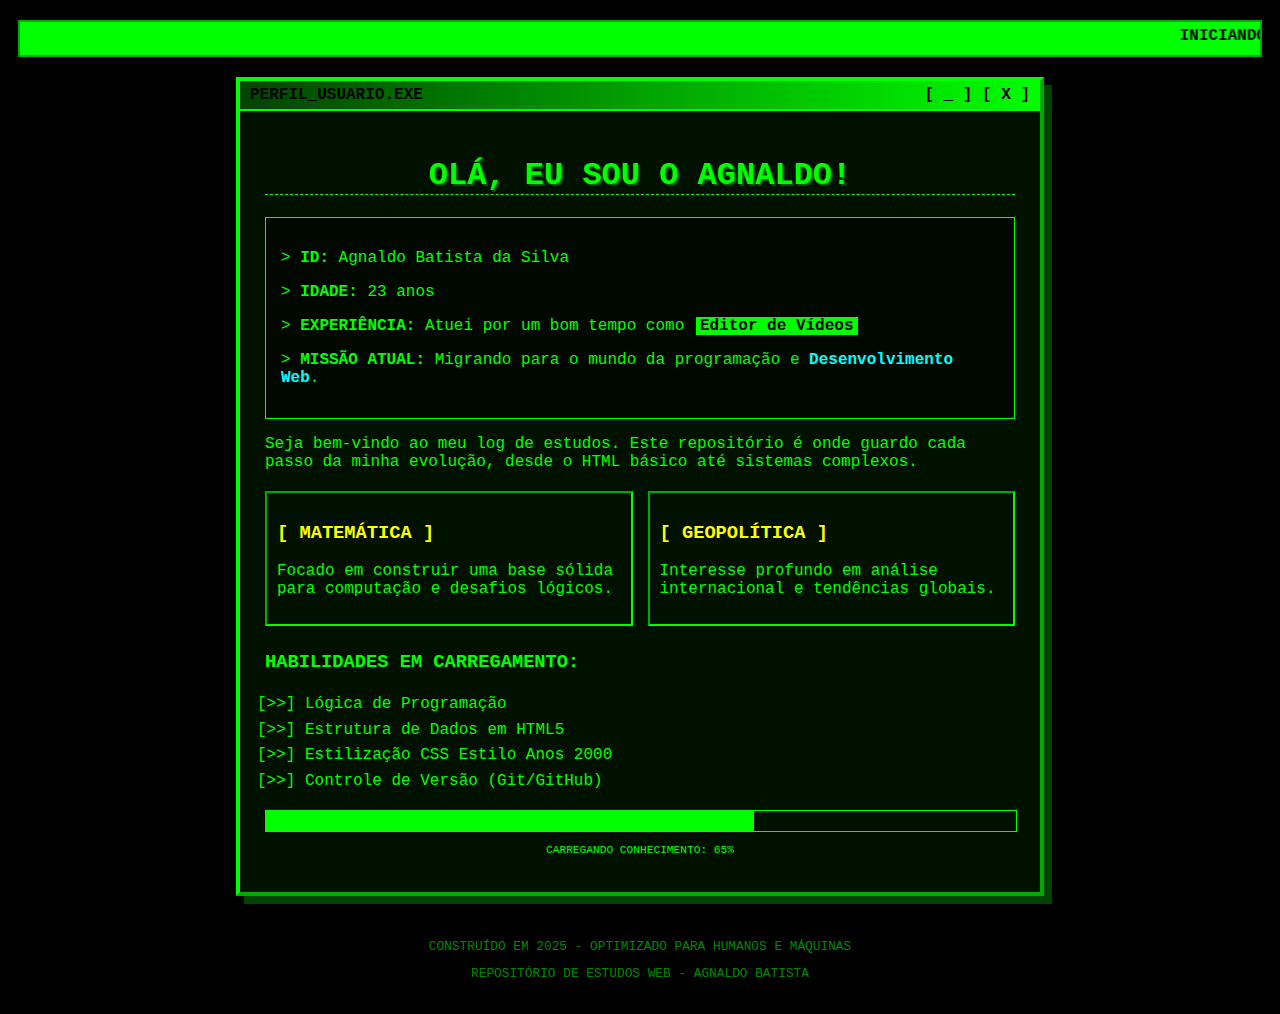
<file: index.html>
<!DOCTYPE html>
<html lang="pt-br">
<head>
    <meta charset="UTF-8">
    <meta name="viewport" content="width=device-width, initial-scale=1.0">
    <title>BATISTA_SYSTEM_V1.0</title>
    <style>
        /* RESET E FUNDO MATRIX */
        body {
            font-family: "Courier New", Courier, monospace;
            background-color: #000;
            color: #00FF00; /* Verde Neon clássico */
            margin: 0;
            padding: 20px;
            display: flex;
            flex-direction: column;
            align-items: center;
            overflow-x: hidden;
        }

        /* TEXTO CORRENDO (MARQUEE ESTILIZADO) */
        .top-bar {
            background-color: #00FF00;
            color: #000;
            width: 100%;
            font-weight: bold;
            padding: 5px 0;
            margin-bottom: 20px;
            text-transform: uppercase;
            border: 2px solid #00AA00;
        }

        /* CONTAINER PRINCIPAL ESTILO WINDOWS ANTIGO */
        .window {
            background-color: #001100;
            border: 4px outset #00FF00; /* Borda 3D */
            box-shadow: 8px 8px 0px #004400;
            max-width: 800px;
            width: 90%;
            padding: 0;
        }

        .window-header {
            background: linear-gradient(90deg, #004400, #00FF00);
            color: #000;
            padding: 5px 10px;
            font-weight: bold;
            display: flex;
            justify-content: space-between;
            border-bottom: 2px solid #00FF00;
        }

        .content {
            padding: 25px;
        }

        h1 {
            text-align: center;
            text-transform: uppercase;
            text-shadow: 2px 2px #005500;
            border-bottom: 1px dashed #00FF00;
        }

        .bio-section {
            border: 1px solid #00FF00;
            padding: 15px;
            margin: 15px 0;
            background-color: #000800;
        }

        /* DESTAQUES */
        .tag {
            background-color: #00FF00;
            color: #000;
            padding: 0 4px;
            font-weight: bold;
            margin: 0 2px;
        }

        .highlight-blue {
            color: #00FFFF;
            font-weight: bold;
        }

        /* LISTAS E INTERESSES */
        ul {
            list-style: "[>>] ";
            line-height: 1.6;
        }

        .grid-interests {
            display: grid;
            grid-template-columns: 1fr 1fr;
            gap: 15px;
            margin-top: 20px;
        }

        .box {
            border: 2px inset #00FF00;
            padding: 10px;
        }

        /* RODAPÉ E CONTADOR */
        footer {
            margin-top: 30px;
            text-align: center;
            font-size: 0.8em;
            color: #008800;
        }

        .loading-bar {
            width: 100%;
            border: 1px solid #00FF00;
            height: 20px;
            margin-top: 10px;
            position: relative;
        }

        .progress {
            width: 65%; /* Progresso do seu aprendizado */
            background-color: #00FF00;
            height: 100%;
        }
    </style>
</head>
<body>

    <div class="top-bar">
        <marquee scrollamount="10">INICIANDO TRANSIÇÃO PARA TECH... STATUS: ESTUDANDO DESENVOLVIMENTO WEB... FOCO NO CÓDIGO...</marquee>
    </div>

    <div class="window">
        <div class="window-header">
            <span>PERFIL_USUARIO.EXE</span>
            <span>[ _ ] [ X ]</span>
        </div>
        
        <div class="content">
            <h1>Olá, eu sou o Agnaldo!</h1>
            
            <div class="bio-section">
                <p>> <b>ID:</b> Agnaldo Batista da Silva</p>
                <p>> <b>IDADE:</b> 23 anos</p>
                <p>> <b>EXPERIÊNCIA:</b> Atuei por um bom tempo como <span class="tag">Editor de Vídeos</span></p>
                <p>> <b>MISSÃO ATUAL:</b> Migrando para o mundo da programação e <span class="highlight-blue">Desenvolvimento Web</span>.</p>
            </div>

            <p>Seja bem-vindo ao meu log de estudos. Este repositório é onde guardo cada passo da minha evolução, desde o HTML básico até sistemas complexos.</p>

            <div class="grid-interests">
                <div class="box">
                    <h3 style="color: #FFFF00;">[ MATEMÁTICA ]</h3>
                    <p>Focado em construir uma base sólida para computação e desafios lógicos.</p>
                </div>
                <div class="box">
                    <h3 style="color: #FFFF00;">[ GEOPOLÍTICA ]</h3>
                    <p>Interesse profundo em análise internacional e tendências globais.</p>
                </div>
            </div>

            <h3 style="margin-top: 25px;">HABILIDADES EM CARREGAMENTO:</h3>
            <ul>
                <li>Lógica de Programação</li>
                <li>Estrutura de Dados em HTML5</li>
                <li>Estilização CSS Estilo Anos 2000</li>
                <li>Controle de Versão (Git/GitHub)</li>
            </ul>

            <div class="loading-bar">
                <div class="progress"></div>
            </div>
            <p style="font-size: 0.7em; text-align: center;">CARREGANDO CONHECIMENTO: 65%</p>
        </div>
    </div>

    <footer>
        <p>CONSTRUÍDO EM 2025 - OPTIMIZADO PARA HUMANOS E MÁQUINAS</p>
        <p>REPOSITÓRIO DE ESTUDOS WEB - AGNALDO BATISTA</p>
    </footer>

</body>
</html>
</file>
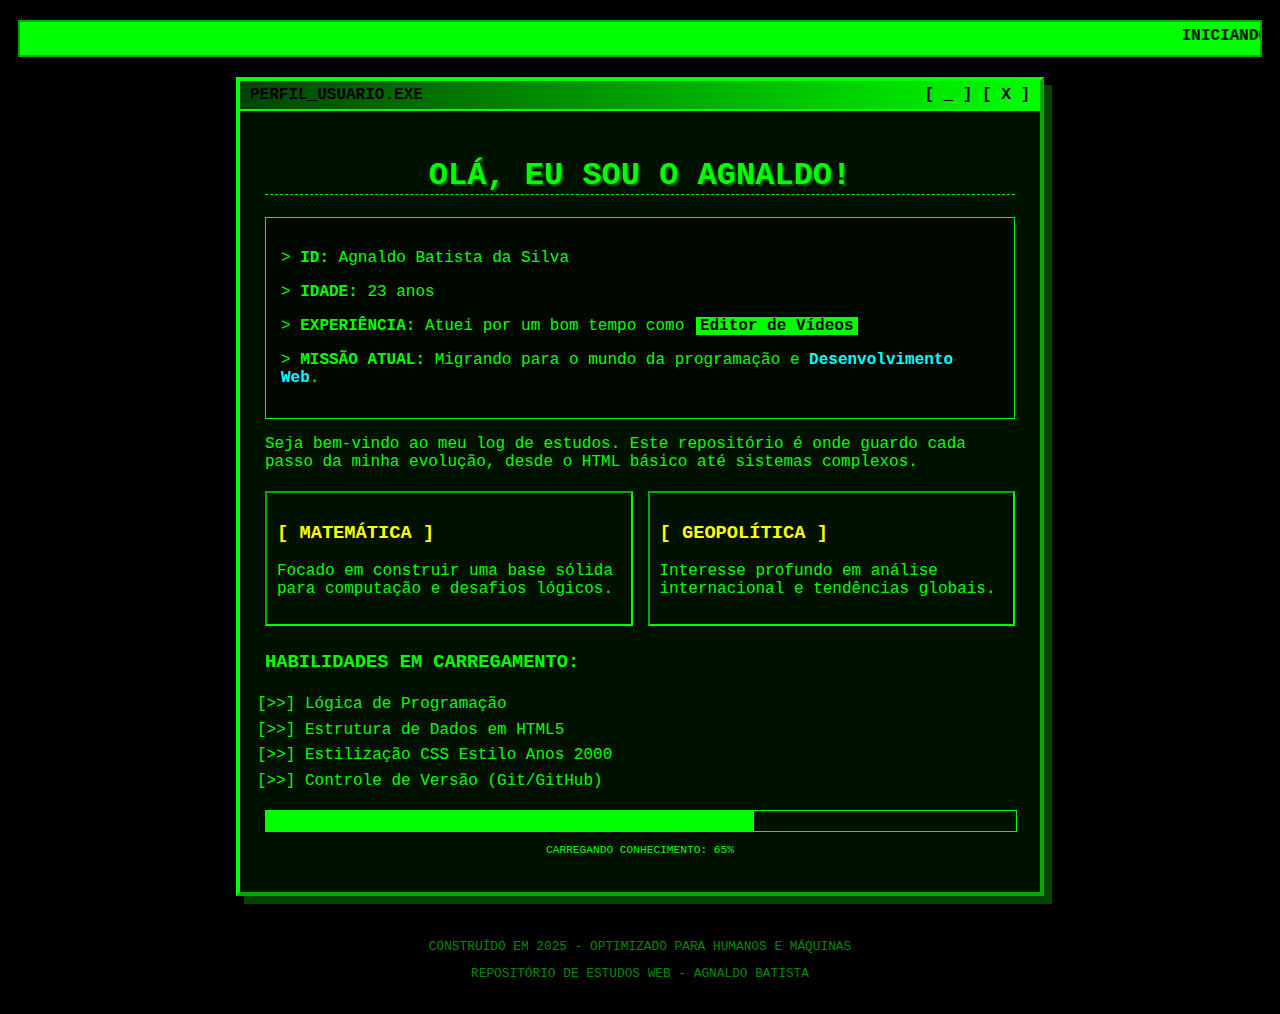
<file: apresentação.html>
<!DOCTYPE html>
<html lang="pt-br">
<head>
    <meta charset="UTF-8">
    <meta name="viewport" content="width=device-width, initial-scale=1.0">
    <title>BATISTA_SYSTEM_V1.0</title>
    <style>
        /* RESET E FUNDO MATRIX */
        body {
            font-family: "Courier New", Courier, monospace;
            background-color: #000;
            color: #00FF00; /* Verde Neon clássico */
            margin: 0;
            padding: 20px;
            display: flex;
            flex-direction: column;
            align-items: center;
            overflow-x: hidden;
        }

        /* TEXTO CORRENDO (MARQUEE ESTILIZADO) */
        .top-bar {
            background-color: #00FF00;
            color: #000;
            width: 100%;
            font-weight: bold;
            padding: 5px 0;
            margin-bottom: 20px;
            text-transform: uppercase;
            border: 2px solid #00AA00;
        }

        /* CONTAINER PRINCIPAL ESTILO WINDOWS ANTIGO */
        .window {
            background-color: #001100;
            border: 4px outset #00FF00; /* Borda 3D */
            box-shadow: 8px 8px 0px #004400;
            max-width: 800px;
            width: 90%;
            padding: 0;
        }

        .window-header {
            background: linear-gradient(90deg, #004400, #00FF00);
            color: #000;
            padding: 5px 10px;
            font-weight: bold;
            display: flex;
            justify-content: space-between;
            border-bottom: 2px solid #00FF00;
        }

        .content {
            padding: 25px;
        }

        h1 {
            text-align: center;
            text-transform: uppercase;
            text-shadow: 2px 2px #005500;
            border-bottom: 1px dashed #00FF00;
        }

        .bio-section {
            border: 1px solid #00FF00;
            padding: 15px;
            margin: 15px 0;
            background-color: #000800;
        }

        /* DESTAQUES */
        .tag {
            background-color: #00FF00;
            color: #000;
            padding: 0 4px;
            font-weight: bold;
            margin: 0 2px;
        }

        .highlight-blue {
            color: #00FFFF;
            font-weight: bold;
        }

        /* LISTAS E INTERESSES */
        ul {
            list-style: "[>>] ";
            line-height: 1.6;
        }

        .grid-interests {
            display: grid;
            grid-template-columns: 1fr 1fr;
            gap: 15px;
            margin-top: 20px;
        }

        .box {
            border: 2px inset #00FF00;
            padding: 10px;
        }

        /* RODAPÉ E CONTADOR */
        footer {
            margin-top: 30px;
            text-align: center;
            font-size: 0.8em;
            color: #008800;
        }

        .loading-bar {
            width: 100%;
            border: 1px solid #00FF00;
            height: 20px;
            margin-top: 10px;
            position: relative;
        }

        .progress {
            width: 65%; /* Progresso do seu aprendizado */
            background-color: #00FF00;
            height: 100%;
        }
    </style>
</head>
<body>

    <div class="top-bar">
        <marquee scrollamount="10">INICIANDO TRANSIÇÃO PARA TECH... STATUS: ESTUDANDO DESENVOLVIMENTO WEB... FOCO NO CÓDIGO...</marquee>
    </div>

    <div class="window">
        <div class="window-header">
            <span>PERFIL_USUARIO.EXE</span>
            <span>[ _ ] [ X ]</span>
        </div>
        
        <div class="content">
            <h1>Olá, eu sou o Agnaldo!</h1>
            
            <div class="bio-section">
                <p>> <b>ID:</b> Agnaldo Batista da Silva</p>
                <p>> <b>IDADE:</b> 23 anos</p>
                <p>> <b>EXPERIÊNCIA:</b> Atuei por um bom tempo como <span class="tag">Editor de Vídeos</span></p>
                <p>> <b>MISSÃO ATUAL:</b> Migrando para o mundo da programação e <span class="highlight-blue">Desenvolvimento Web</span>.</p>
            </div>

            <p>Seja bem-vindo ao meu log de estudos. Este repositório é onde guardo cada passo da minha evolução, desde o HTML básico até sistemas complexos.</p>

            <div class="grid-interests">
                <div class="box">
                    <h3 style="color: #FFFF00;">[ MATEMÁTICA ]</h3>
                    <p>Focado em construir uma base sólida para computação e desafios lógicos.</p>
                </div>
                <div class="box">
                    <h3 style="color: #FFFF00;">[ GEOPOLÍTICA ]</h3>
                    <p>Interesse profundo em análise internacional e tendências globais.</p>
                </div>
            </div>

            <h3 style="margin-top: 25px;">HABILIDADES EM CARREGAMENTO:</h3>
            <ul>
                <li>Lógica de Programação</li>
                <li>Estrutura de Dados em HTML5</li>
                <li>Estilização CSS Estilo Anos 2000</li>
                <li>Controle de Versão (Git/GitHub)</li>
            </ul>

            <div class="loading-bar">
                <div class="progress"></div>
            </div>
            <p style="font-size: 0.7em; text-align: center;">CARREGANDO CONHECIMENTO: 65%</p>
        </div>
    </div>

    <footer>
        <p>CONSTRUÍDO EM 2025 - OPTIMIZADO PARA HUMANOS E MÁQUINAS</p>
        <p>REPOSITÓRIO DE ESTUDOS WEB - AGNALDO BATISTA</p>
    </footer>

</body>
</html>
</file>
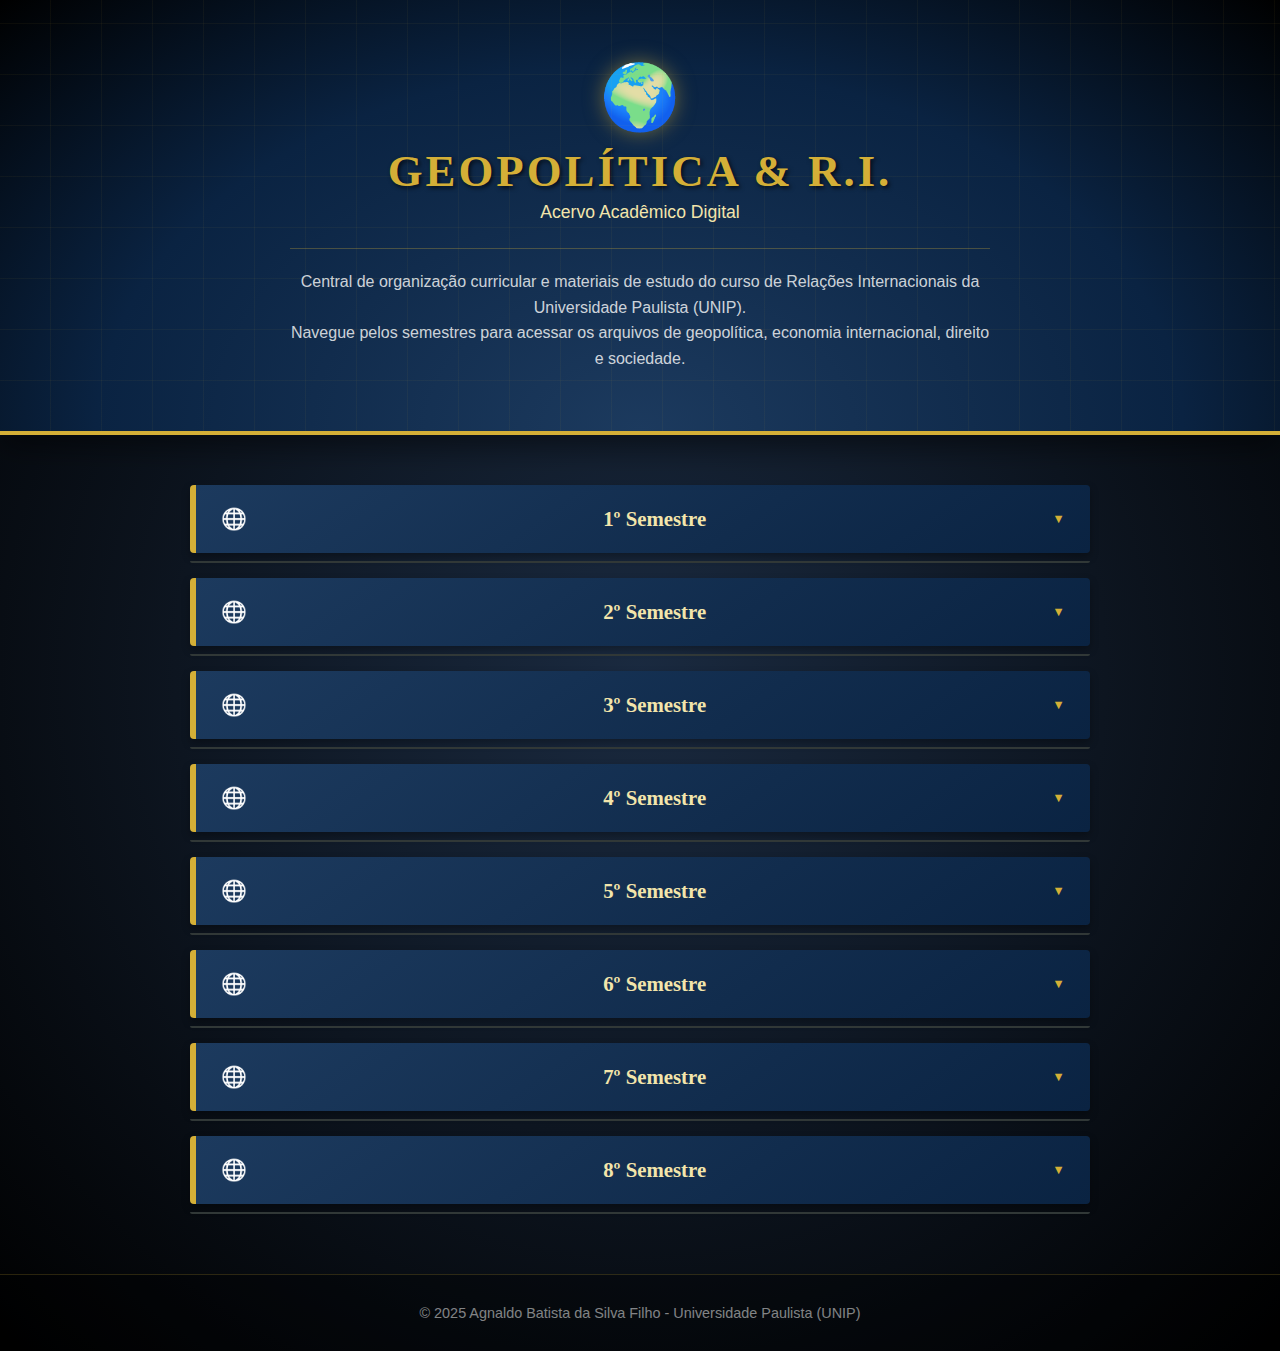
<file: Curso_de _RI.html>
<!DOCTYPE html>
<html lang="pt-br">
<head>
    <meta charset="UTF-8">
    <meta name="viewport" content="width=device-width, initial-scale=1.0">
    <title>Acervo de Relações Internacionais - UNIP</title>
    <style>
        /* --- VARIÁVEIS GLOBAIS E TEMA --- */
        :root {
            --deep-blue: #0a2342;    /* Azul Oceano Profundo */
            --diplomatic-blue: #1c3a5e; /* Azul Institucional */
            --gold-accent: #d4af37;  /* Dourado Metálico */
            --gold-light: #f3e5ab;   /* Dourado Pálido para texto */
            --bg-dark: #121212;      /* Fundo muito escuro */
            --text-light: #e0e0e0;   /* Texto claro */
            --panel-bg: #1e2a38;     /* Fundo dos painéis */
        }

        body {
            font-family: 'Segoe UI', Roboto, 'Helvetica Neue', sans-serif;
            background-color: var(--bg-dark);
            background-image: radial-gradient(circle at center, #1a2a40 0%, #000000 100%);
            color: var(--text-light);
            margin: 0;
            padding: 0;
            min-height: 100vh;
        }

        /* --- CABEÇALHO IMERSIVO TEMA GLOBO --- */
        header {
            background: radial-gradient(ellipse at bottom, var(--diplomatic-blue) 0%, var(--deep-blue) 60%, #000000 100%);
            color: white;
            padding: 60px 20px;
            text-align: center;
            border-bottom: 4px solid var(--gold-accent);
            box-shadow: 0 10px 30px rgba(0,0,0,0.5);
            position: relative;
            overflow: hidden;
        }

        header::before {
            content: '';
            position: absolute;
            top: 0; left: 0; right: 0; bottom: 0;
            background-image: repeating-linear-gradient(0deg, transparent, transparent 50px, rgba(212, 175, 55, 0.05) 50px, rgba(212, 175, 55, 0.05) 51px),
                              repeating-linear-gradient(90deg, transparent, transparent 50px, rgba(212, 175, 55, 0.05) 50px, rgba(212, 175, 55, 0.05) 51px);
            pointer-events: none;
        }

        .header-icon {
            font-size: 4rem;
            display: block;
            margin-bottom: 10px;
            text-shadow: 0 0 20px rgba(212, 175, 55, 0.5);
            animation: float 6s ease-in-out infinite;
        }

        @keyframes float {
            0% { transform: translateY(0px); }
            50% { transform: translateY(-10px); }
            100% { transform: translateY(0px); }
        }

        header h1 {
            margin: 0;
            font-size: 2.8rem;
            font-family: 'Georgia', serif;
            text-transform: uppercase;
            letter-spacing: 3px;
            color: var(--gold-accent);
            text-shadow: 2px 2px 4px rgba(0,0,0,0.7);
        }

        .subtitle {
            font-size: 1.1rem;
            color: var(--gold-light);
            margin-top: 5px;
            font-weight: 300;
        }

        header p.description {
            max-width: 700px;
            margin: 25px auto 0;
            line-height: 1.6;
            color: rgba(255,255,255,0.8);
            font-size: 1rem;
            border-top: 1px solid rgba(212, 175, 55, 0.3);
            padding-top: 20px;
        }

        /* --- CONTAINER PRINCIPAL --- */
        .container {
            max-width: 900px;
            margin: 50px auto;
            padding: 0 20px;
        }

        /* --- BOTÕES ACORDEÃO (ESTILO DOSSIÊ) --- */
        .semester-btn {
            background: linear-gradient(145deg, var(--diplomatic-blue), var(--deep-blue));
            color: var(--gold-light);
            cursor: pointer;
            padding: 22px 25px;
            width: 100%;
            border: none;
            border-left: 6px solid var(--gold-accent);
            text-align: left;
            outline: none;
            font-size: 1.3rem;
            font-weight: 600;
            transition: all 0.3s ease;
            margin-bottom: 8px;
            display: flex;
            justify-content: space-between;
            align-items: center;
            font-family: 'Georgia', serif;
            box-shadow: 0 4px 8px rgba(0,0,0,0.3);
            border-radius: 4px;
        }

        .semester-btn:hover {
            background: linear-gradient(145deg, var(--gold-accent), #b3932a);
            color: var(--deep-blue);
            transform: translateX(5px);
        }

        .semester-btn.active {
            background: var(--gold-accent);
            color: var(--deep-blue);
            border-left: 6px solid white;
            box-shadow: inset 0 0 10px rgba(0,0,0,0.2);
        }

        .semester-btn::before {
            content: '🌐 '; 
            margin-right: 10px;
            filter: grayscale(100%) brightness(200%);
        }
        .semester-btn:hover::before, .semester-btn.active::before {
             filter: none;
        }

        .semester-btn:after {
            content: '▼';
            font-size: 0.8rem;
            color: var(--gold-accent);
            transition: transform 0.3s ease;
        }

        .semester-btn.active:after {
            transform: rotate(180deg);
            color: var(--deep-blue);
        }

        /* --- PAINEL DE CONTEÚDO --- */
        .panel {
            padding: 0 20px;
            background-color: var(--panel-bg);
            max-height: 0;
            overflow: hidden;
            transition: max-height 0.4s ease-out;
            margin-bottom: 15px;
            border-radius: 0 0 4px 4px;
            border: 1px solid rgba(212, 175, 55, 0.1);
            box-shadow: inset 0 5px 10px rgba(0,0,0,0.2);
        }

        .subject-list {
            list-style-type: none;
            padding: 25px 5px;
            margin: 0;
        }

        .subject-item {
            margin-bottom: 12px;
        }

        /* --- LINKS DAS MATÉRIAS --- */
        .subject-link {
            display: flex;
            align-items: center;
            text-decoration: none;
            color: var(--text-light);
            padding: 15px;
            border-radius: 6px;
            background-color: rgba(255,255,255,0.05);
            border: 1px solid rgba(255,255,255,0.1);
            transition: all 0.3s;
            font-weight: 500;
        }

        .subject-link:hover {
            background-color: rgba(212, 175, 55, 0.2);
            border-color: var(--gold-accent);
            color: var(--gold-accent);
            transform: translateX(8px);
        }

        .icon-col {
            font-size: 1.4rem;
            margin-right: 15px;
            min-width: 30px;
            text-align: center;
        }

        .text-col {
            flex-grow: 1;
        }

        /* --- RODAPÉ --- */
        footer {
            text-align: center;
            padding: 30px;
            font-size: 0.9rem;
            color: rgba(255,255,255,0.5);
            margin-top: 60px;
            border-top: 1px solid rgba(212, 175, 55, 0.2);
            background-color: rgba(0,0,0,0.3);
        }
    </style>
</head>
<body>

<header>
    <span class="header-icon">🌍</span>
    <h1>Geopolítica & R.I.</h1>
    <div class="subtitle">Acervo Acadêmico Digital</div>
    <p class="description">
        Central de organização curricular e materiais de estudo do curso de Relações Internacionais da Universidade Paulista (UNIP). <br>
        Navegue pelos semestres para acessar os arquivos de geopolítica, economia internacional, direito e sociedade.
    </p>
</header>

<div class="container">

    <button class="semester-btn">1º Semestre</button>
    <div class="panel">
        <ul class="subject-list">
            <li class="subject-item"><a href="#" class="subject-link" target="_blank"><span class="icon-col">📘</span><span class="text-col">Estudos Disciplinares</span></a></li>
            <li class="subject-item"><a href="#" class="subject-link" target="_blank"><span class="icon-col">🗿</span><span class="text-col">Antropologia e Cultura Brasileira</span></a></li>
            <li class="subject-item"><a href="#" class="subject-link" target="_blank"><span class="icon-col">🌐</span><span class="text-col">Relações Internacionais</span></a></li>
            <li class="subject-item"><a href="#" class="subject-link" target="_blank"><span class="icon-col">📝</span><span class="text-col">Interpretação e Produção de Textos</span></a></li>
            <li class="subject-item"><a href="#" class="subject-link" target="_blank"><span class="icon-col">⚖️</span><span class="text-col">Instituições de Direito</span></a></li>
            <li class="subject-item"><a href="#" class="subject-link" target="_blank"><span class="icon-col">🕊️</span><span class="text-col">Direitos Humanos</span></a></li>
            <li class="subject-item"><a href="#" class="subject-link" target="_blank"><span class="icon-col">💹</span><span class="text-col">Economia e Negócios</span></a></li>
            <li class="subject-item"><a href="#" class="subject-link" target="_blank"><span class="icon-col">🚩</span><span class="text-col">Atividades Práticas Supervisionadas</span></a></li>
        </ul>
    </div>

    <button class="semester-btn">2º Semestre</button>
    <div class="panel">
        <ul class="subject-list">
            <li class="subject-item"><a href="#" class="subject-link" target="_blank"><span class="icon-col">📘</span><span class="text-col">Estudos Disciplinares</span></a></li>
            <li class="subject-item"><a href="#" class="subject-link" target="_blank"><span class="icon-col">🏙️</span><span class="text-col">Relações Inter. Contemporâneas</span></a></li>
            <li class="subject-item"><a href="https://drive.google.com/drive/folders/1Vf5F9Cnbib9TfohafYVa7bP9bnXSP9g0?usp=sharing" class="subject-link" target="_blank"><span class="icon-col">🗣️</span><span class="text-col">Comunicação e Expressão</span></a></li>
            <li class="subject-item"><a href="#" class="subject-link" target="_blank"><span class="icon-col">🤝🏿</span><span class="text-col">Rel. Étnico-Raciais e Afrodescendência</span></a></li>
            <li class="subject-item"><a href="#" class="subject-link" target="_blank"><span class="icon-col">📜</span><span class="text-col">Hist. das Relações Inter. do Brasil</span></a></li>
            <li class="subject-item"><a href="#" class="subject-link" target="_blank"><span class="icon-col">💼</span><span class="text-col">Fundamentos de Administração</span></a></li>
            <li class="subject-item"><a href="https://drive.google.com/drive/folders/19llqJANAJyRXTwgqmnUkvJD7R-uHtFZf?usp=sharing" class="subject-link" target="_blank"><span class="icon-col">📐</span><span class="text-col">Matemática</span></a></li>
            <li class="subject-item"><a href="#" class="subject-link" target="_blank"><span class="icon-col">🚩</span><span class="text-col">Atividades Práticas Supervisionadas</span></a></li>
        </ul>
    </div>

    <button class="semester-btn">3º Semestre</button>
    <div class="panel">
        <ul class="subject-list">
            <li class="subject-item"><a href="#" class="subject-link" target="_blank"><span class="icon-col">📘</span><span class="text-col">Estudos Disciplinares</span></a></li>
            <li class="subject-item"><a href="#" class="subject-link" target="_blank"><span class="icon-col">🚢</span><span class="text-col">Comex - Exportação e Importação</span></a></li>
            <li class="subject-item"><a href="https://drive.google.com/drive/folders/1eDpNtjhQazkqlMMvcs_xCkqejFxMDRnP?usp=sharing" class="subject-link" target="_blank"><span class="icon-col">🏛️</span><span class="text-col">História das Relações Internacionais</span></a></li>
            <li class="subject-item"><a href="https://drive.google.com/drive/folders/1qFztwjlVP4rlEs6Gmo0rASN06ctaIKIj?usp=sharing" class="subject-link" target="_blank"><span class="icon-col">👥</span><span class="text-col">Homem e Sociedade</span></a></li>
            <li class="subject-item"><a href="#" class="subject-link" target="_blank"><span class="icon-col">🗺️</span><span class="text-col">Geopolítica, Regionalismo e Integração</span></a></li>
            <li class="subject-item"><a href="#" class="subject-link" target="_blank"><span class="icon-col">🌱</span><span class="text-col">Educação Ambiental</span></a></li>
            <li class="subject-item"><a href="#" class="subject-link" target="_blank"><span class="icon-col">🗳️</span><span class="text-col">Ciência Política</span></a></li>
            <li class="subject-item"><a href="https://drive.google.com/drive/folders/1XnIjnQ_o6olzdiGXAvhQIdQUPbF3tAun?usp=sharing" class="subject-link" target="_blank"><span class="icon-col">🚩</span><span class="text-col">Atividades Práticas Supervisionadas</span></a></li>
        </ul>
    </div>

    <button class="semester-btn">4º Semestre</button>
    <div class="panel">
        <ul class="subject-list">
            <li class="subject-item"><a href="#" class="subject-link" target="_blank"><span class="icon-col">📘</span><span class="text-col">Estudos Disciplinares</span></a></li>
            <li class="subject-item"><a href="#" class="subject-link" target="_blank"><span class="icon-col">🧠</span><span class="text-col">Teorias das Relações Internacionais</span></a></li>
            <li class="subject-item"><a href="https://drive.google.com/drive/folders/1SRB5IqoQTm4trClwglv5Kbh98ogZvPgV?usp=sharing" class="subject-link" target="_blank"><span class="icon-col">⚙️</span><span class="text-col">Processos e Práticas em RI</span></a></li>
            <li class="subject-item"><a href="https://drive.google.com/drive/folders/1FY64Kkv8M-RstDdKSdjJbO8036U5FJ3-?usp=sharing" class="subject-link" target="_blank"><span class="icon-col">🔎</span><span class="text-col">Ciências Sociais</span></a></li>
            <li class="subject-item"><a href="#" class="subject-link" target="_blank"><span class="icon-col">🤟</span><span class="text-col">Libras (Língua Bras. de Sinais)</span></a></li>
            <li class="subject-item"><a href="#" class="subject-link" target="_blank"><span class="icon-col">🎯</span><span class="text-col">Marketing Pessoal (Optativa)</span></a></li>
            <li class="subject-item"><a href="#" class="subject-link" target="_blank"><span class="icon-col">🤔</span><span class="text-col">Filosofia e Ética</span></a></li>
            <li class="subject-item"><a href="#" class="subject-link" target="_blank"><span class="icon-col">🚚</span><span class="text-col">Comex - Estudos Logísticos</span></a></li>
            <li class="subject-item"><a href="https://drive.google.com/drive/folders/1Br_r1LaxtksFFPP_nGfgK81zSlDxwCej?usp=sharing" class="subject-link" target="_blank"><span class="icon-col">🇧🇷</span><span class="text-col">Formação Econ. do Brasil Contemporâneo</span></a></li>
            <li class="subject-item"><a href="#" class="subject-link" target="_blank"><span class="icon-col">🚩</span><span class="text-col">Atividades Práticas Supervisionadas</span></a></li>
        </ul>
    </div>

    <button class="semester-btn">5º Semestre</button>
    <div class="panel">
        <ul class="subject-list">
            <li class="subject-item"><a href="#" class="subject-link" target="_blank"><span class="icon-col">📘</span><span class="text-col">Estudos Disciplinares</span></a></li>
            <li class="subject-item"><a href="#" class="subject-link" target="_blank"><span class="icon-col">🤝</span><span class="text-col">Diplomacia Política nas Rel. Internacionais</span></a></li>
            <li class="subject-item"><a href="#" class="subject-link" target="_blank"><span class="icon-col">📚</span><span class="text-col">Teorias Contemp. das Relações Int.</span></a></li>
            <li class="subject-item"><a href="#" class="subject-link" target="_blank"><span class="icon-col">📝</span><span class="text-col">Metodologia do Trabalho Acadêmico</span></a></li>
            <li class="subject-item"><a href="#" class="subject-link" target="_blank"><span class="icon-col">🛃</span><span class="text-col">Comex - Legislação Aduaneira e Câmbio</span></a></li>
            <li class="subject-item"><a href="#" class="subject-link" target="_blank"><span class="icon-col">📊</span><span class="text-col">Estatística</span></a></li>
            <li class="subject-item"><a href="#" class="subject-link" target="_blank"><span class="icon-col">📉</span><span class="text-col">Economia Brasil Contemporânea</span></a></li>
            <li class="subject-item"><a href="#" class="subject-link" target="_blank"><span class="icon-col">🚩</span><span class="text-col">Atividades Práticas Supervisionadas</span></a></li>
        </ul>
    </div>

    <button class="semester-btn">6º Semestre</button>
    <div class="panel">
        <ul class="subject-list">
            <li class="subject-item"><a href="#" class="subject-link" target="_blank"><span class="icon-col">📘</span><span class="text-col">Estudos Disciplinares</span></a></li>
            <li class="subject-item"><a href="#" class="subject-link" target="_blank"><span class="icon-col">💰</span><span class="text-col">Diplomacia Econômica nas Rel. Int.</span></a></li>
            <li class="subject-item"><a href="#" class="subject-link" target="_blank"><span class="icon-col">🌎</span><span class="text-col">Relac. Inter. na América Latina</span></a></li>
            <li class="subject-item"><a href="#" class="subject-link" target="_blank"><span class="icon-col">⚖️</span><span class="text-col">Direito Internacional</span></a></li>
            <li class="subject-item"><a href="#" class="subject-link" target="_blank"><span class="icon-col">🔬</span><span class="text-col">Métodos de Pesquisa</span></a></li>
            <li class="subject-item"><a href="#" class="subject-link" target="_blank"><span class="icon-col">🔄</span><span class="text-col">Relações Intern. Interdisciplinares</span></a></li>
            <li class="subject-item"><a href="#" class="subject-link" target="_blank"><span class="icon-col">🏛️</span><span class="text-col">Econ. e Gestão do Setor Público</span></a></li>
            <li class="subject-item"><a href="#" class="subject-link" target="_blank"><span class="icon-col">🚩</span><span class="text-col">Atividades Práticas Supervisionadas</span></a></li>
        </ul>
    </div>

    <button class="semester-btn">7º Semestre</button>
    <div class="panel">
        <ul class="subject-list">
            <li class="subject-item"><a href="#" class="subject-link" target="_blank"><span class="icon-col">📘</span><span class="text-col">Estudos Disciplinares</span></a></li>
            <li class="subject-item"><a href="#" class="subject-link" target="_blank"><span class="icon-col">🎓</span><span class="text-col">Trabalho de Curso: Proj. Monografia</span></a></li>
            <li class="subject-item"><a href="#" class="subject-link" target="_blank"><span class="icon-col">🧐</span><span class="text-col">Análise de Política Externa</span></a></li>
            <li class="subject-item"><a href="#" class="subject-link" target="_blank"><span class="icon-col">💵</span><span class="text-col">Economia Internacional</span></a></li>
            <li class="subject-item"><a href="#" class="subject-link" target="_blank"><span class="icon-col">🔗</span><span class="text-col">Relações Internacionais Integ.</span></a></li>
            <li class="subject-item"><a href="#" class="subject-link" target="_blank"><span class="icon-col">📢</span><span class="text-col">Marketing Internacional</span></a></li>
            <li class="subject-item"><a href="#" class="subject-link" target="_blank"><span class="icon-col">🚩</span><span class="text-col">Atividades Práticas Supervisionadas</span></a></li>
        </ul>
    </div>

    <button class="semester-btn">8º Semestre</button>
    <div class="panel">
        <ul class="subject-list">
            <li class="subject-item"><a href="#" class="subject-link" target="_blank"><span class="icon-col">📘</span><span class="text-col">Estudos Disciplinares</span></a></li>
            <li class="subject-item"><a href="#" class="subject-link" target="_blank"><span class="icon-col">➕</span><span class="text-col">Atividades Complementares</span></a></li>
            <li class="subject-item"><a href="#" class="subject-link" target="_blank"><span class="icon-col">🇧🇷</span><span class="text-col">Política Externa Brasileira</span></a></li>
            <li class="subject-item"><a href="#" class="subject-link" target="_blank"><span class="icon-col">🛡️</span><span class="text-col">Segur. Intern. e Estud. Estratégicos</span></a></li>
            <li class="subject-item"><a href="#" class="subject-link" target="_blank"><span class="icon-col">🎓</span><span class="text-col">Trabalho de Curso: Monografia</span></a></li>
            <li class="subject-item"><a href="#" class="subject-link" target="_blank"><span class="icon-col">📈</span><span class="text-col">Desenvolvimento Socioeconômico</span></a></li>
            <li class="subject-item"><a href="#" class="subject-link" target="_blank"><span class="icon-col">💼</span><span class="text-col">Tópicos Atuação Profissional - RI</span></a></li>
            <li class="subject-item"><a href="#" class="subject-link" target="_blank"><span class="icon-col">🚩</span><span class="text-col">Atividades Práticas Supervisionadas</span></a></li>
        </ul>
    </div>

</div>

<footer>
    &copy; 2025 Agnaldo Batista da Silva Filho - Universidade Paulista (UNIP)
</footer>

<script>
    var acc = document.getElementsByClassName("semester-btn");
    var i;

    for (i = 0; i < acc.length; i++) {
        acc[i].addEventListener("click", function() {
            this.classList.toggle("active");
            var panel = this.nextElementSibling;
            if (panel.style.maxHeight) {
                panel.style.maxHeight = null;
            } else {
                panel.style.maxHeight = panel.scrollHeight + "px";
            } 
        });
    }
</script>

</body>
</html>
</file>
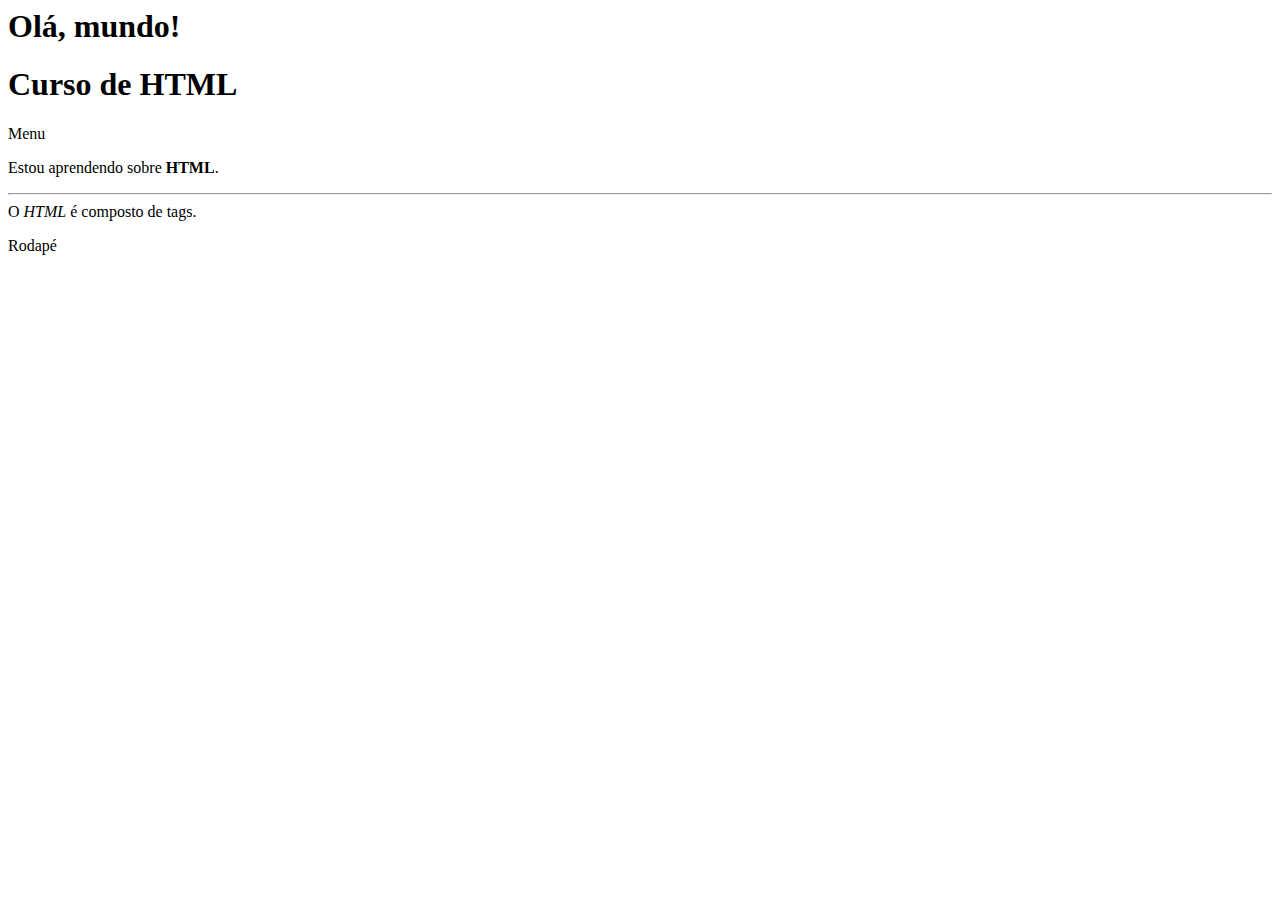
<file: oi mundo.html>
<html>
    <head>
        <title>Oi mundo</title>
    </head>
    <body>
        <header><h1>Olá, mundo!</h1></header>
        <header><h1>Curso de HTML</h2></header>
        <!-- Aqui tem comentário-->
        <nav>Menu</nav>
        <section><p>Estou aprendendo sobre <b>HTML</b>.<hr> O <i>HTML</i> é composto de tags. </p></section>
        <footer>Rodapé</footer>
    </body>
</html>
</file>
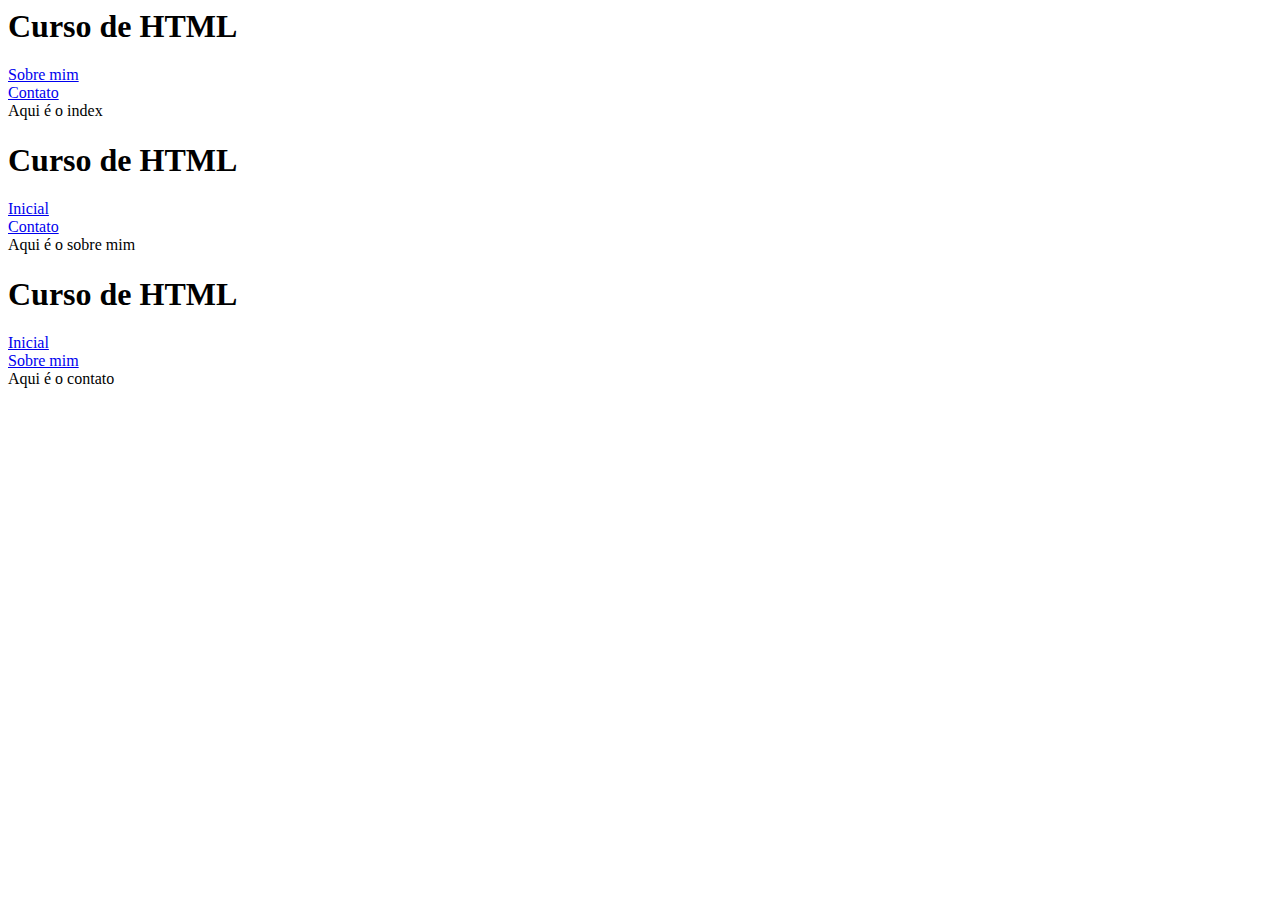
<file: exercicios/links-de-paginas.html>
<html>
    <head>
        <title>Index</title>
    </head>
    <body>
        <header><h1>Curso de HTML</h1></header>
        <nav>
            <a href='sobremim.html'>Sobre mim</a><br>
            <a href='contato.html'>Contato</a><br>
        </nav>
        <section>Aqui é o index</section>
        <footer></footer>
    </body>
</html>

<html>
    <head>
        <title>Sobre mim</title>
    </head>
    <body>
        <header><h1>Curso de HTML</h1></header>
        <nav>
            <a href='index.html'>Inicial</a><br>
            <a href='contato.html'>Contato</a><br>
        </nav>
        <section>Aqui é o sobre mim</section>
        <footer></footer>
    </body>
</html>

<html>
    <head>
        <title>Contato</title>
    </head>
    <body>
        <header><h1>Curso de HTML</h1></header>
        <nav>
            <a href='index.html'>Inicial</a><br>
            <a href='sobremim.html'>Sobre mim</a><br>
        </nav>
        <section>Aqui é o contato</section>
        <footer></footer>
    </body>
</html>
</file>
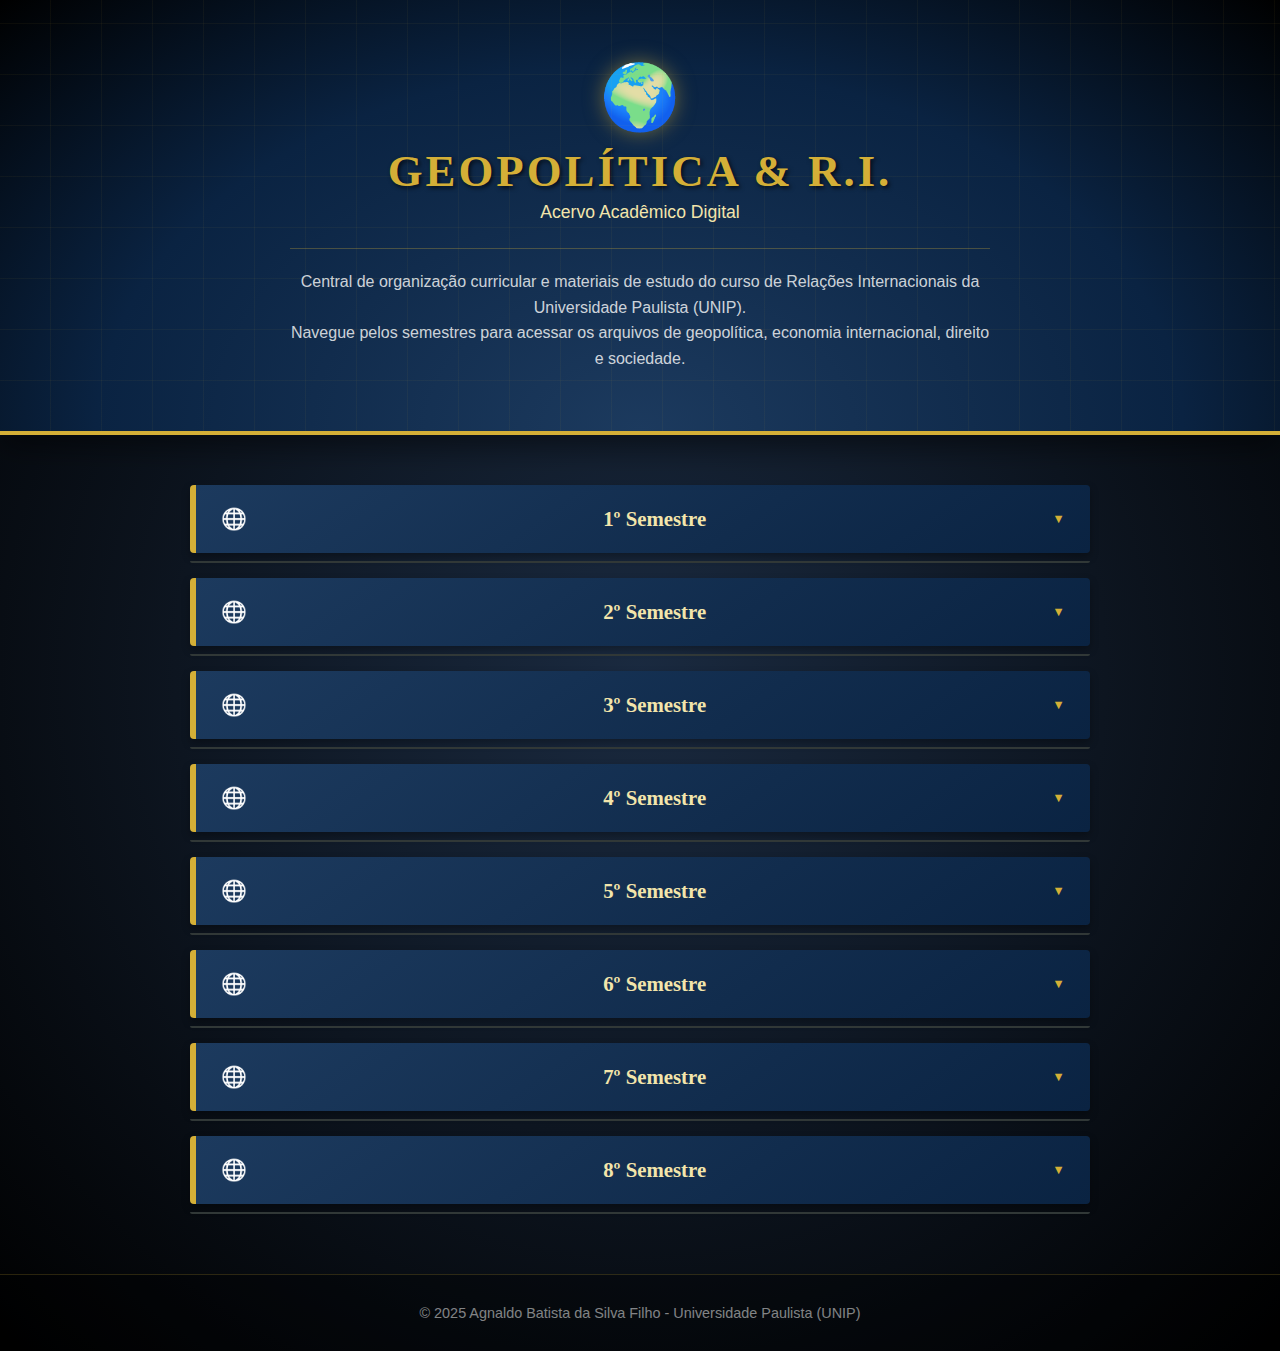
<file: projetos/Curso_de _RI.html>
<!DOCTYPE html>
<html lang="pt-br">
<head>
    <meta charset="UTF-8">
    <meta name="viewport" content="width=device-width, initial-scale=1.0">
    <title>Acervo de Relações Internacionais - UNIP</title>
    <style>
        /* --- VARIÁVEIS GLOBAIS E TEMA --- */
        :root {
            --deep-blue: #0a2342;    /* Azul Oceano Profundo */
            --diplomatic-blue: #1c3a5e; /* Azul Institucional */
            --gold-accent: #d4af37;  /* Dourado Metálico */
            --gold-light: #f3e5ab;   /* Dourado Pálido para texto */
            --bg-dark: #121212;      /* Fundo muito escuro */
            --text-light: #e0e0e0;   /* Texto claro */
            --panel-bg: #1e2a38;     /* Fundo dos painéis */
        }

        body {
            font-family: 'Segoe UI', Roboto, 'Helvetica Neue', sans-serif;
            background-color: var(--bg-dark);
            background-image: radial-gradient(circle at center, #1a2a40 0%, #000000 100%);
            color: var(--text-light);
            margin: 0;
            padding: 0;
            min-height: 100vh;
        }

        /* --- CABEÇALHO IMERSIVO TEMA GLOBO --- */
        header {
            background: radial-gradient(ellipse at bottom, var(--diplomatic-blue) 0%, var(--deep-blue) 60%, #000000 100%);
            color: white;
            padding: 60px 20px;
            text-align: center;
            border-bottom: 4px solid var(--gold-accent);
            box-shadow: 0 10px 30px rgba(0,0,0,0.5);
            position: relative;
            overflow: hidden;
        }

        header::before {
            content: '';
            position: absolute;
            top: 0; left: 0; right: 0; bottom: 0;
            background-image: repeating-linear-gradient(0deg, transparent, transparent 50px, rgba(212, 175, 55, 0.05) 50px, rgba(212, 175, 55, 0.05) 51px),
                              repeating-linear-gradient(90deg, transparent, transparent 50px, rgba(212, 175, 55, 0.05) 50px, rgba(212, 175, 55, 0.05) 51px);
            pointer-events: none;
        }

        .header-icon {
            font-size: 4rem;
            display: block;
            margin-bottom: 10px;
            text-shadow: 0 0 20px rgba(212, 175, 55, 0.5);
            animation: float 6s ease-in-out infinite;
        }

        @keyframes float {
            0% { transform: translateY(0px); }
            50% { transform: translateY(-10px); }
            100% { transform: translateY(0px); }
        }

        header h1 {
            margin: 0;
            font-size: 2.8rem;
            font-family: 'Georgia', serif;
            text-transform: uppercase;
            letter-spacing: 3px;
            color: var(--gold-accent);
            text-shadow: 2px 2px 4px rgba(0,0,0,0.7);
        }

        .subtitle {
            font-size: 1.1rem;
            color: var(--gold-light);
            margin-top: 5px;
            font-weight: 300;
        }

        header p.description {
            max-width: 700px;
            margin: 25px auto 0;
            line-height: 1.6;
            color: rgba(255,255,255,0.8);
            font-size: 1rem;
            border-top: 1px solid rgba(212, 175, 55, 0.3);
            padding-top: 20px;
        }

        /* --- CONTAINER PRINCIPAL --- */
        .container {
            max-width: 900px;
            margin: 50px auto;
            padding: 0 20px;
        }

        /* --- BOTÕES ACORDEÃO (ESTILO DOSSIÊ) --- */
        .semester-btn {
            background: linear-gradient(145deg, var(--diplomatic-blue), var(--deep-blue));
            color: var(--gold-light);
            cursor: pointer;
            padding: 22px 25px;
            width: 100%;
            border: none;
            border-left: 6px solid var(--gold-accent);
            text-align: left;
            outline: none;
            font-size: 1.3rem;
            font-weight: 600;
            transition: all 0.3s ease;
            margin-bottom: 8px;
            display: flex;
            justify-content: space-between;
            align-items: center;
            font-family: 'Georgia', serif;
            box-shadow: 0 4px 8px rgba(0,0,0,0.3);
            border-radius: 4px;
        }

        .semester-btn:hover {
            background: linear-gradient(145deg, var(--gold-accent), #b3932a);
            color: var(--deep-blue);
            transform: translateX(5px);
        }

        .semester-btn.active {
            background: var(--gold-accent);
            color: var(--deep-blue);
            border-left: 6px solid white;
            box-shadow: inset 0 0 10px rgba(0,0,0,0.2);
        }

        .semester-btn::before {
            content: '🌐 '; 
            margin-right: 10px;
            filter: grayscale(100%) brightness(200%);
        }
        .semester-btn:hover::before, .semester-btn.active::before {
             filter: none;
        }

        .semester-btn:after {
            content: '▼';
            font-size: 0.8rem;
            color: var(--gold-accent);
            transition: transform 0.3s ease;
        }

        .semester-btn.active:after {
            transform: rotate(180deg);
            color: var(--deep-blue);
        }

        /* --- PAINEL DE CONTEÚDO --- */
        .panel {
            padding: 0 20px;
            background-color: var(--panel-bg);
            max-height: 0;
            overflow: hidden;
            transition: max-height 0.4s ease-out;
            margin-bottom: 15px;
            border-radius: 0 0 4px 4px;
            border: 1px solid rgba(212, 175, 55, 0.1);
            box-shadow: inset 0 5px 10px rgba(0,0,0,0.2);
        }

        .subject-list {
            list-style-type: none;
            padding: 25px 5px;
            margin: 0;
        }

        .subject-item {
            margin-bottom: 12px;
        }

        /* --- LINKS DAS MATÉRIAS --- */
        .subject-link {
            display: flex;
            align-items: center;
            text-decoration: none;
            color: var(--text-light);
            padding: 15px;
            border-radius: 6px;
            background-color: rgba(255,255,255,0.05);
            border: 1px solid rgba(255,255,255,0.1);
            transition: all 0.3s;
            font-weight: 500;
        }

        .subject-link:hover {
            background-color: rgba(212, 175, 55, 0.2);
            border-color: var(--gold-accent);
            color: var(--gold-accent);
            transform: translateX(8px);
        }

        .icon-col {
            font-size: 1.4rem;
            margin-right: 15px;
            min-width: 30px;
            text-align: center;
        }

        .text-col {
            flex-grow: 1;
        }

        /* --- RODAPÉ --- */
        footer {
            text-align: center;
            padding: 30px;
            font-size: 0.9rem;
            color: rgba(255,255,255,0.5);
            margin-top: 60px;
            border-top: 1px solid rgba(212, 175, 55, 0.2);
            background-color: rgba(0,0,0,0.3);
        }
    </style>
</head>
<body>

<header>
    <span class="header-icon">🌍</span>
    <h1>Geopolítica & R.I.</h1>
    <div class="subtitle">Acervo Acadêmico Digital</div>
    <p class="description">
        Central de organização curricular e materiais de estudo do curso de Relações Internacionais da Universidade Paulista (UNIP). <br>
        Navegue pelos semestres para acessar os arquivos de geopolítica, economia internacional, direito e sociedade.
    </p>
</header>

<div class="container">

    <button class="semester-btn">1º Semestre</button>
    <div class="panel">
        <ul class="subject-list">
            <li class="subject-item"><a href="#" class="subject-link" target="_blank"><span class="icon-col">📘</span><span class="text-col">Estudos Disciplinares</span></a></li>
            <li class="subject-item"><a href="#" class="subject-link" target="_blank"><span class="icon-col">🗿</span><span class="text-col">Antropologia e Cultura Brasileira</span></a></li>
            <li class="subject-item"><a href="#" class="subject-link" target="_blank"><span class="icon-col">🌐</span><span class="text-col">Relações Internacionais</span></a></li>
            <li class="subject-item"><a href="#" class="subject-link" target="_blank"><span class="icon-col">📝</span><span class="text-col">Interpretação e Produção de Textos</span></a></li>
            <li class="subject-item"><a href="#" class="subject-link" target="_blank"><span class="icon-col">⚖️</span><span class="text-col">Instituições de Direito</span></a></li>
            <li class="subject-item"><a href="#" class="subject-link" target="_blank"><span class="icon-col">🕊️</span><span class="text-col">Direitos Humanos</span></a></li>
            <li class="subject-item"><a href="#" class="subject-link" target="_blank"><span class="icon-col">💹</span><span class="text-col">Economia e Negócios</span></a></li>
            <li class="subject-item"><a href="#" class="subject-link" target="_blank"><span class="icon-col">🚩</span><span class="text-col">Atividades Práticas Supervisionadas</span></a></li>
        </ul>
    </div>

    <button class="semester-btn">2º Semestre</button>
    <div class="panel">
        <ul class="subject-list">
            <li class="subject-item"><a href="#" class="subject-link" target="_blank"><span class="icon-col">📘</span><span class="text-col">Estudos Disciplinares</span></a></li>
            <li class="subject-item"><a href="#" class="subject-link" target="_blank"><span class="icon-col">🏙️</span><span class="text-col">Relações Inter. Contemporâneas</span></a></li>
            <li class="subject-item"><a href="https://drive.google.com/drive/folders/1Vf5F9Cnbib9TfohafYVa7bP9bnXSP9g0?usp=sharing" class="subject-link" target="_blank"><span class="icon-col">🗣️</span><span class="text-col">Comunicação e Expressão</span></a></li>
            <li class="subject-item"><a href="#" class="subject-link" target="_blank"><span class="icon-col">🤝🏿</span><span class="text-col">Rel. Étnico-Raciais e Afrodescendência</span></a></li>
            <li class="subject-item"><a href="#" class="subject-link" target="_blank"><span class="icon-col">📜</span><span class="text-col">Hist. das Relações Inter. do Brasil</span></a></li>
            <li class="subject-item"><a href="#" class="subject-link" target="_blank"><span class="icon-col">💼</span><span class="text-col">Fundamentos de Administração</span></a></li>
            <li class="subject-item"><a href="https://drive.google.com/drive/folders/19llqJANAJyRXTwgqmnUkvJD7R-uHtFZf?usp=sharing" class="subject-link" target="_blank"><span class="icon-col">📐</span><span class="text-col">Matemática</span></a></li>
            <li class="subject-item"><a href="#" class="subject-link" target="_blank"><span class="icon-col">🚩</span><span class="text-col">Atividades Práticas Supervisionadas</span></a></li>
        </ul>
    </div>

    <button class="semester-btn">3º Semestre</button>
    <div class="panel">
        <ul class="subject-list">
            <li class="subject-item"><a href="#" class="subject-link" target="_blank"><span class="icon-col">📘</span><span class="text-col">Estudos Disciplinares</span></a></li>
            <li class="subject-item"><a href="#" class="subject-link" target="_blank"><span class="icon-col">🚢</span><span class="text-col">Comex - Exportação e Importação</span></a></li>
            <li class="subject-item"><a href="https://drive.google.com/drive/folders/1eDpNtjhQazkqlMMvcs_xCkqejFxMDRnP?usp=sharing" class="subject-link" target="_blank"><span class="icon-col">🏛️</span><span class="text-col">História das Relações Internacionais</span></a></li>
            <li class="subject-item"><a href="https://drive.google.com/drive/folders/1qFztwjlVP4rlEs6Gmo0rASN06ctaIKIj?usp=sharing" class="subject-link" target="_blank"><span class="icon-col">👥</span><span class="text-col">Homem e Sociedade</span></a></li>
            <li class="subject-item"><a href="#" class="subject-link" target="_blank"><span class="icon-col">🗺️</span><span class="text-col">Geopolítica, Regionalismo e Integração</span></a></li>
            <li class="subject-item"><a href="#" class="subject-link" target="_blank"><span class="icon-col">🌱</span><span class="text-col">Educação Ambiental</span></a></li>
            <li class="subject-item"><a href="#" class="subject-link" target="_blank"><span class="icon-col">🗳️</span><span class="text-col">Ciência Política</span></a></li>
            <li class="subject-item"><a href="https://drive.google.com/drive/folders/1XnIjnQ_o6olzdiGXAvhQIdQUPbF3tAun?usp=sharing" class="subject-link" target="_blank"><span class="icon-col">🚩</span><span class="text-col">Atividades Práticas Supervisionadas</span></a></li>
        </ul>
    </div>

    <button class="semester-btn">4º Semestre</button>
    <div class="panel">
        <ul class="subject-list">
            <li class="subject-item"><a href="#" class="subject-link" target="_blank"><span class="icon-col">📘</span><span class="text-col">Estudos Disciplinares</span></a></li>
            <li class="subject-item"><a href="#" class="subject-link" target="_blank"><span class="icon-col">🧠</span><span class="text-col">Teorias das Relações Internacionais</span></a></li>
            <li class="subject-item"><a href="https://drive.google.com/drive/folders/1SRB5IqoQTm4trClwglv5Kbh98ogZvPgV?usp=sharing" class="subject-link" target="_blank"><span class="icon-col">⚙️</span><span class="text-col">Processos e Práticas em RI</span></a></li>
            <li class="subject-item"><a href="https://drive.google.com/drive/folders/1FY64Kkv8M-RstDdKSdjJbO8036U5FJ3-?usp=sharing" class="subject-link" target="_blank"><span class="icon-col">🔎</span><span class="text-col">Ciências Sociais</span></a></li>
            <li class="subject-item"><a href="#" class="subject-link" target="_blank"><span class="icon-col">🤟</span><span class="text-col">Libras (Língua Bras. de Sinais)</span></a></li>
            <li class="subject-item"><a href="#" class="subject-link" target="_blank"><span class="icon-col">🎯</span><span class="text-col">Marketing Pessoal (Optativa)</span></a></li>
            <li class="subject-item"><a href="#" class="subject-link" target="_blank"><span class="icon-col">🤔</span><span class="text-col">Filosofia e Ética</span></a></li>
            <li class="subject-item"><a href="#" class="subject-link" target="_blank"><span class="icon-col">🚚</span><span class="text-col">Comex - Estudos Logísticos</span></a></li>
            <li class="subject-item"><a href="https://drive.google.com/drive/folders/1Br_r1LaxtksFFPP_nGfgK81zSlDxwCej?usp=sharing" class="subject-link" target="_blank"><span class="icon-col">🇧🇷</span><span class="text-col">Formação Econ. do Brasil Contemporâneo</span></a></li>
            <li class="subject-item"><a href="#" class="subject-link" target="_blank"><span class="icon-col">🚩</span><span class="text-col">Atividades Práticas Supervisionadas</span></a></li>
        </ul>
    </div>

    <button class="semester-btn">5º Semestre</button>
    <div class="panel">
        <ul class="subject-list">
            <li class="subject-item"><a href="#" class="subject-link" target="_blank"><span class="icon-col">📘</span><span class="text-col">Estudos Disciplinares</span></a></li>
            <li class="subject-item"><a href="#" class="subject-link" target="_blank"><span class="icon-col">🤝</span><span class="text-col">Diplomacia Política nas Rel. Internacionais</span></a></li>
            <li class="subject-item"><a href="#" class="subject-link" target="_blank"><span class="icon-col">📚</span><span class="text-col">Teorias Contemp. das Relações Int.</span></a></li>
            <li class="subject-item"><a href="#" class="subject-link" target="_blank"><span class="icon-col">📝</span><span class="text-col">Metodologia do Trabalho Acadêmico</span></a></li>
            <li class="subject-item"><a href="#" class="subject-link" target="_blank"><span class="icon-col">🛃</span><span class="text-col">Comex - Legislação Aduaneira e Câmbio</span></a></li>
            <li class="subject-item"><a href="#" class="subject-link" target="_blank"><span class="icon-col">📊</span><span class="text-col">Estatística</span></a></li>
            <li class="subject-item"><a href="#" class="subject-link" target="_blank"><span class="icon-col">📉</span><span class="text-col">Economia Brasil Contemporânea</span></a></li>
            <li class="subject-item"><a href="#" class="subject-link" target="_blank"><span class="icon-col">🚩</span><span class="text-col">Atividades Práticas Supervisionadas</span></a></li>
        </ul>
    </div>

    <button class="semester-btn">6º Semestre</button>
    <div class="panel">
        <ul class="subject-list">
            <li class="subject-item"><a href="#" class="subject-link" target="_blank"><span class="icon-col">📘</span><span class="text-col">Estudos Disciplinares</span></a></li>
            <li class="subject-item"><a href="#" class="subject-link" target="_blank"><span class="icon-col">💰</span><span class="text-col">Diplomacia Econômica nas Rel. Int.</span></a></li>
            <li class="subject-item"><a href="#" class="subject-link" target="_blank"><span class="icon-col">🌎</span><span class="text-col">Relac. Inter. na América Latina</span></a></li>
            <li class="subject-item"><a href="#" class="subject-link" target="_blank"><span class="icon-col">⚖️</span><span class="text-col">Direito Internacional</span></a></li>
            <li class="subject-item"><a href="#" class="subject-link" target="_blank"><span class="icon-col">🔬</span><span class="text-col">Métodos de Pesquisa</span></a></li>
            <li class="subject-item"><a href="#" class="subject-link" target="_blank"><span class="icon-col">🔄</span><span class="text-col">Relações Intern. Interdisciplinares</span></a></li>
            <li class="subject-item"><a href="#" class="subject-link" target="_blank"><span class="icon-col">🏛️</span><span class="text-col">Econ. e Gestão do Setor Público</span></a></li>
            <li class="subject-item"><a href="#" class="subject-link" target="_blank"><span class="icon-col">🚩</span><span class="text-col">Atividades Práticas Supervisionadas</span></a></li>
        </ul>
    </div>

    <button class="semester-btn">7º Semestre</button>
    <div class="panel">
        <ul class="subject-list">
            <li class="subject-item"><a href="#" class="subject-link" target="_blank"><span class="icon-col">📘</span><span class="text-col">Estudos Disciplinares</span></a></li>
            <li class="subject-item"><a href="#" class="subject-link" target="_blank"><span class="icon-col">🎓</span><span class="text-col">Trabalho de Curso: Proj. Monografia</span></a></li>
            <li class="subject-item"><a href="#" class="subject-link" target="_blank"><span class="icon-col">🧐</span><span class="text-col">Análise de Política Externa</span></a></li>
            <li class="subject-item"><a href="#" class="subject-link" target="_blank"><span class="icon-col">💵</span><span class="text-col">Economia Internacional</span></a></li>
            <li class="subject-item"><a href="#" class="subject-link" target="_blank"><span class="icon-col">🔗</span><span class="text-col">Relações Internacionais Integ.</span></a></li>
            <li class="subject-item"><a href="#" class="subject-link" target="_blank"><span class="icon-col">📢</span><span class="text-col">Marketing Internacional</span></a></li>
            <li class="subject-item"><a href="#" class="subject-link" target="_blank"><span class="icon-col">🚩</span><span class="text-col">Atividades Práticas Supervisionadas</span></a></li>
        </ul>
    </div>

    <button class="semester-btn">8º Semestre</button>
    <div class="panel">
        <ul class="subject-list">
            <li class="subject-item"><a href="#" class="subject-link" target="_blank"><span class="icon-col">📘</span><span class="text-col">Estudos Disciplinares</span></a></li>
            <li class="subject-item"><a href="#" class="subject-link" target="_blank"><span class="icon-col">➕</span><span class="text-col">Atividades Complementares</span></a></li>
            <li class="subject-item"><a href="#" class="subject-link" target="_blank"><span class="icon-col">🇧🇷</span><span class="text-col">Política Externa Brasileira</span></a></li>
            <li class="subject-item"><a href="#" class="subject-link" target="_blank"><span class="icon-col">🛡️</span><span class="text-col">Segur. Intern. e Estud. Estratégicos</span></a></li>
            <li class="subject-item"><a href="#" class="subject-link" target="_blank"><span class="icon-col">🎓</span><span class="text-col">Trabalho de Curso: Monografia</span></a></li>
            <li class="subject-item"><a href="#" class="subject-link" target="_blank"><span class="icon-col">📈</span><span class="text-col">Desenvolvimento Socioeconômico</span></a></li>
            <li class="subject-item"><a href="#" class="subject-link" target="_blank"><span class="icon-col">💼</span><span class="text-col">Tópicos Atuação Profissional - RI</span></a></li>
            <li class="subject-item"><a href="#" class="subject-link" target="_blank"><span class="icon-col">🚩</span><span class="text-col">Atividades Práticas Supervisionadas</span></a></li>
        </ul>
    </div>

</div>

<footer>
    &copy; 2025 Agnaldo Batista da Silva Filho - Universidade Paulista (UNIP)
</footer>

<script>
    var acc = document.getElementsByClassName("semester-btn");
    var i;

    for (i = 0; i < acc.length; i++) {
        acc[i].addEventListener("click", function() {
            this.classList.toggle("active");
            var panel = this.nextElementSibling;
            if (panel.style.maxHeight) {
                panel.style.maxHeight = null;
            } else {
                panel.style.maxHeight = panel.scrollHeight + "px";
            } 
        });
    }
</script>

</body>
</html>
</file>
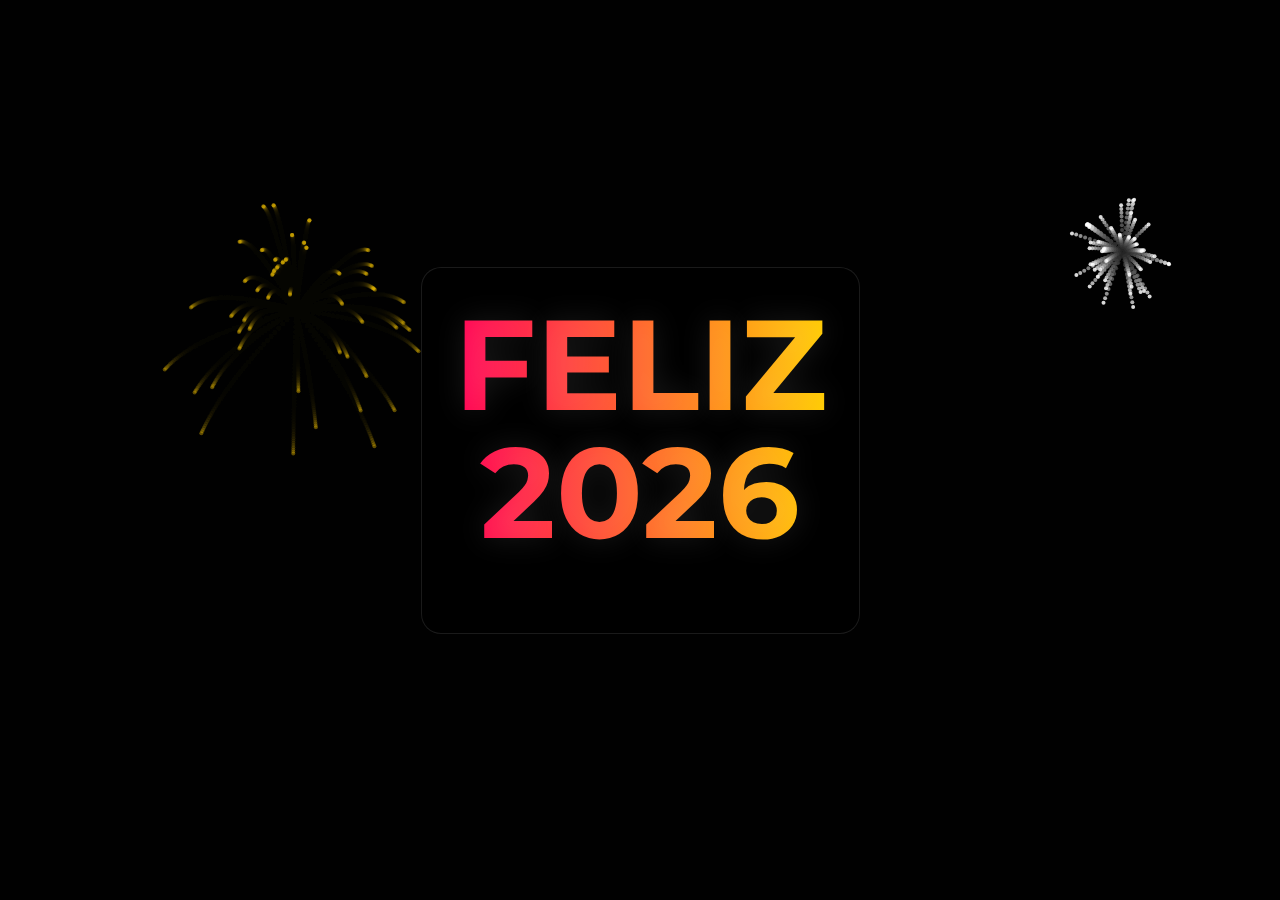
<file: projetos/feliz ano novo.html>
<!DOCTYPE html>
<html lang="pt-br">
<head>
    <meta charset="UTF-8">
    <meta name="viewport" content="width=device-width, initial-scale=1.0">
    <title>Feliz 2026!</title>
    <style>
        @import url('https://fonts.googleapis.com/css2?family=Montserrat:wght@900&family=Poppins:wght@300&display=swap');

        * {
            margin: 0;
            padding: 0;
            box-sizing: border-box;
        }

        body {
            background-color: #050505;
            overflow: hidden; /* Impede barras de rolagem */
            font-family: 'Montserrat', sans-serif;
            height: 100vh;
            display: flex;
            justify-content: center;
            align-items: center;
            color: white;
            position: relative;
        }

        /* Container do Texto */
        .container {
            text-align: center;
            z-index: 10;
            position: relative;
            background: rgba(0, 0, 0, 0.3);
            padding: 2rem;
            border-radius: 20px;
            backdrop-filter: blur(5px);
            border: 1px solid rgba(255, 255, 255, 0.1);
        }

        /* Estilização do 2026 */
        h1 {
            font-size: 8rem;
            line-height: 1;
            text-transform: uppercase;
            background: linear-gradient(90deg, #ff0055, #ffcc00, #00ddff, #ff0055);
            background-size: 300%;
            -webkit-background-clip: text;
            background-clip: text;
            color: transparent;
            animation: gradient-anim 5s infinite linear;
            text-shadow: 0 0 30px rgba(255, 255, 255, 0.1);
        }

        /* Subtítulo */
        p {
            font-family: 'Poppins', sans-serif;
            font-size: 1.5rem;
            margin-top: 10px;
            letter-spacing: 5px;
            color: #ccc;
            opacity: 0;
            animation: fade-in 2s ease-out forwards 1s;
        }

        /* Canvas para os fogos */
        canvas {
            position: absolute;
            top: 0;
            left: 0;
            width: 100%;
            height: 100%;
            z-index: 1;
        }

        /* Animações CSS */
        @keyframes gradient-anim {
            0% { background-position: 0% 50%; }
            100% { background-position: 100% 50%; }
        }

        @keyframes fade-in {
            from { opacity: 0; transform: translateY(20px); }
            to { opacity: 1; transform: translateY(0); }
        }

        /* Responsividade para celular */
        @media (max-width: 768px) {
            h1 { font-size: 4rem; }
            p { font-size: 1rem; }
        }
    </style>
</head>
<body>

    <canvas id="fireworksCanvas"></canvas>

    <div class="container">
        <h1>FELIZ<br>2026</h1>
        <p>UM NOVO COMEÇO</p>
    </div>

    <script>
        // Configuração simples de Fogos de Artifício
        const canvas = document.getElementById('fireworksCanvas');
        const ctx = canvas.getContext('2d');
        
        canvas.width = window.innerWidth;
        canvas.height = window.innerHeight;

        const particles = [];

        function resize() {
            canvas.width = window.innerWidth;
            canvas.height = window.innerHeight;
        }
        window.addEventListener('resize', resize);

        class Particle {
            constructor(x, y, color) {
                this.x = x;
                this.y = y;
                this.color = color;
                // Velocidade aleatória para explosão
                const angle = Math.random() * Math.PI * 2;
                const speed = Math.random() * 5 + 2;
                this.vx = Math.cos(angle) * speed;
                this.vy = Math.sin(angle) * speed;
                this.alpha = 1; // Transparência
                this.friction = 0.96; // Desaceleração
                this.gravity = 0.05;
            }

            draw() {
                ctx.save();
                ctx.globalAlpha = this.alpha;
                ctx.beginPath();
                ctx.arc(this.x, this.y, 2, 0, Math.PI * 2);
                ctx.fillStyle = this.color;
                ctx.fill();
                ctx.restore();
            }

            update() {
                this.vx *= this.friction;
                this.vy *= this.friction;
                this.vy += this.gravity;
                this.x += this.vx;
                this.y += this.vy;
                this.alpha -= 0.015; // Desaparecer
            }
        }

        function createFirework() {
            const x = Math.random() * canvas.width;
            const y = Math.random() * (canvas.height / 2); // Explode na metade superior
            const colors = ['#ff0055', '#ffcc00', '#00ddff', '#00ff55', '#ffffff'];
            const color = colors[Math.floor(Math.random() * colors.length)];

            for (let i = 0; i < 50; i++) {
                particles.push(new Particle(x, y, color));
            }
        }

        function animate() {
            // Cria rastro suave
            ctx.fillStyle = 'rgba(5, 5, 5, 0.2)'; 
            ctx.fillRect(0, 0, canvas.width, canvas.height);

            // Chance de criar novo fogo de artifício a cada frame
            if (Math.random() < 0.05) {
                createFirework();
            }

            for (let i = particles.length - 1; i >= 0; i--) {
                particles[i].update();
                particles[i].draw();

                if (particles[i].alpha <= 0) {
                    particles.splice(i, 1);
                }
            }
            requestAnimationFrame(animate);
        }

        animate();
    </script>
</body>
</html>
</file>
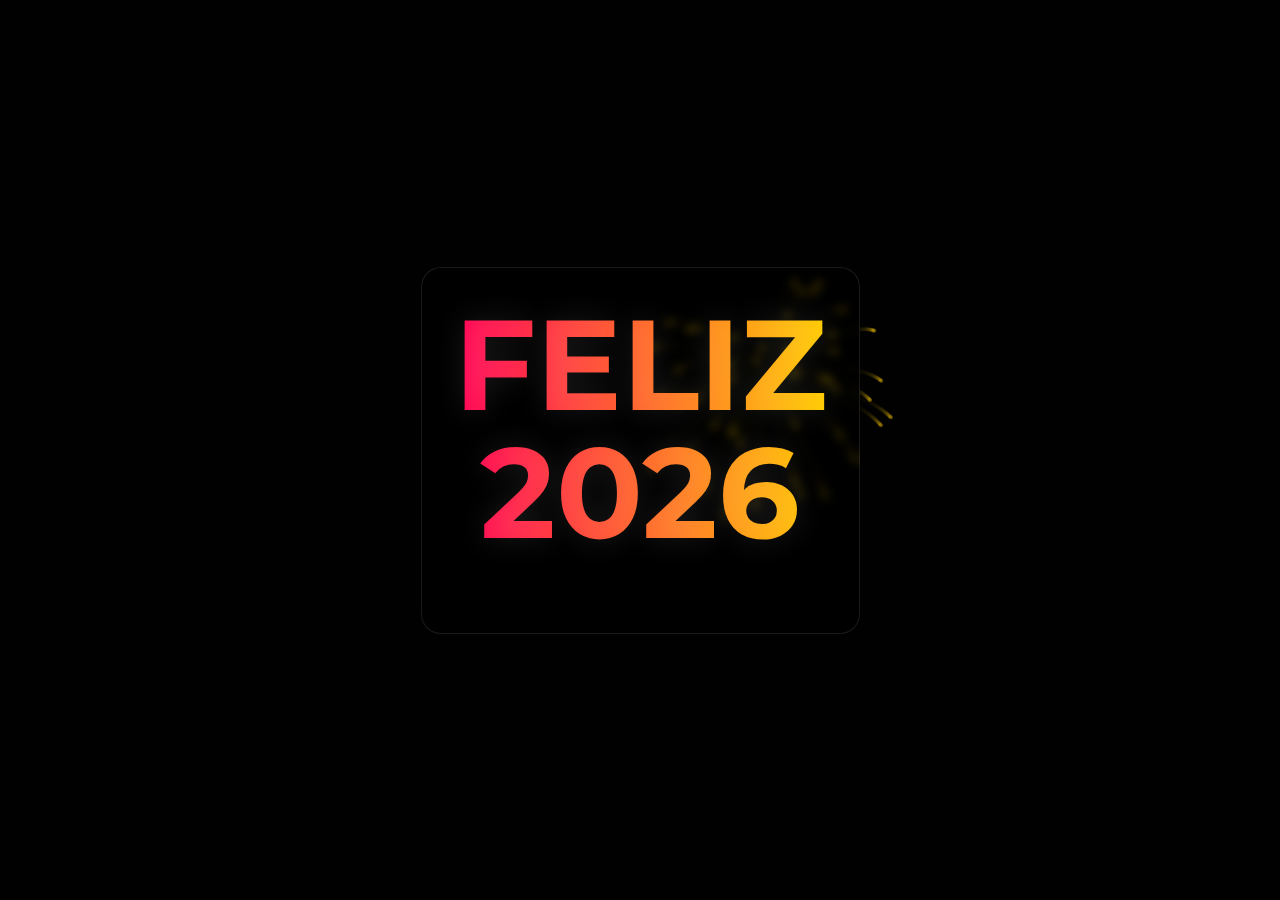
<file: projetos/feliz-ano-novo.html>
<!DOCTYPE html>
<html lang="pt-br">
<head>
    <meta charset="UTF-8">
    <meta name="viewport" content="width=device-width, initial-scale=1.0">
    <title>Feliz 2026!</title>
    <style>
        @import url('https://fonts.googleapis.com/css2?family=Montserrat:wght@900&family=Poppins:wght@300&display=swap');

        * {
            margin: 0;
            padding: 0;
            box-sizing: border-box;
        }

        body {
            background-color: #050505;
            overflow: hidden; /* Impede barras de rolagem */
            font-family: 'Montserrat', sans-serif;
            height: 100vh;
            display: flex;
            justify-content: center;
            align-items: center;
            color: white;
            position: relative;
        }

        /* Container do Texto */
        .container {
            text-align: center;
            z-index: 10;
            position: relative;
            background: rgba(0, 0, 0, 0.3);
            padding: 2rem;
            border-radius: 20px;
            backdrop-filter: blur(5px);
            border: 1px solid rgba(255, 255, 255, 0.1);
        }

        /* Estilização do 2026 */
        h1 {
            font-size: 8rem;
            line-height: 1;
            text-transform: uppercase;
            background: linear-gradient(90deg, #ff0055, #ffcc00, #00ddff, #ff0055);
            background-size: 300%;
            -webkit-background-clip: text;
            background-clip: text;
            color: transparent;
            animation: gradient-anim 5s infinite linear;
            text-shadow: 0 0 30px rgba(255, 255, 255, 0.1);
        }

        /* Subtítulo */
        p {
            font-family: 'Poppins', sans-serif;
            font-size: 1.5rem;
            margin-top: 10px;
            letter-spacing: 5px;
            color: #ccc;
            opacity: 0;
            animation: fade-in 2s ease-out forwards 1s;
        }

        /* Canvas para os fogos */
        canvas {
            position: absolute;
            top: 0;
            left: 0;
            width: 100%;
            height: 100%;
            z-index: 1;
        }

        /* Animações CSS */
        @keyframes gradient-anim {
            0% { background-position: 0% 50%; }
            100% { background-position: 100% 50%; }
        }

        @keyframes fade-in {
            from { opacity: 0; transform: translateY(20px); }
            to { opacity: 1; transform: translateY(0); }
        }

        /* Responsividade para celular */
        @media (max-width: 768px) {
            h1 { font-size: 4rem; }
            p { font-size: 1rem; }
        }
    </style>
</head>
<body>

    <canvas id="fireworksCanvas"></canvas>

    <div class="container">
        <h1>FELIZ<br>2026</h1>
        <p>UM NOVO COMEÇO</p>
    </div>

    <script>
        // Configuração simples de Fogos de Artifício
        const canvas = document.getElementById('fireworksCanvas');
        const ctx = canvas.getContext('2d');
        
        canvas.width = window.innerWidth;
        canvas.height = window.innerHeight;

        const particles = [];

        function resize() {
            canvas.width = window.innerWidth;
            canvas.height = window.innerHeight;
        }
        window.addEventListener('resize', resize);

        class Particle {
            constructor(x, y, color) {
                this.x = x;
                this.y = y;
                this.color = color;
                // Velocidade aleatória para explosão
                const angle = Math.random() * Math.PI * 2;
                const speed = Math.random() * 5 + 2;
                this.vx = Math.cos(angle) * speed;
                this.vy = Math.sin(angle) * speed;
                this.alpha = 1; // Transparência
                this.friction = 0.96; // Desaceleração
                this.gravity = 0.05;
            }

            draw() {
                ctx.save();
                ctx.globalAlpha = this.alpha;
                ctx.beginPath();
                ctx.arc(this.x, this.y, 2, 0, Math.PI * 2);
                ctx.fillStyle = this.color;
                ctx.fill();
                ctx.restore();
            }

            update() {
                this.vx *= this.friction;
                this.vy *= this.friction;
                this.vy += this.gravity;
                this.x += this.vx;
                this.y += this.vy;
                this.alpha -= 0.015; // Desaparecer
            }
        }

        function createFirework() {
            const x = Math.random() * canvas.width;
            const y = Math.random() * (canvas.height / 2); // Explode na metade superior
            const colors = ['#ff0055', '#ffcc00', '#00ddff', '#00ff55', '#ffffff'];
            const color = colors[Math.floor(Math.random() * colors.length)];

            for (let i = 0; i < 50; i++) {
                particles.push(new Particle(x, y, color));
            }
        }

        function animate() {
            // Cria rastro suave
            ctx.fillStyle = 'rgba(5, 5, 5, 0.2)'; 
            ctx.fillRect(0, 0, canvas.width, canvas.height);

            // Chance de criar novo fogo de artifício a cada frame
            if (Math.random() < 0.05) {
                createFirework();
            }

            for (let i = particles.length - 1; i >= 0; i--) {
                particles[i].update();
                particles[i].draw();

                if (particles[i].alpha <= 0) {
                    particles.splice(i, 1);
                }
            }
            requestAnimationFrame(animate);
        }

        animate();
    </script>
</body>
</html>
</file>
